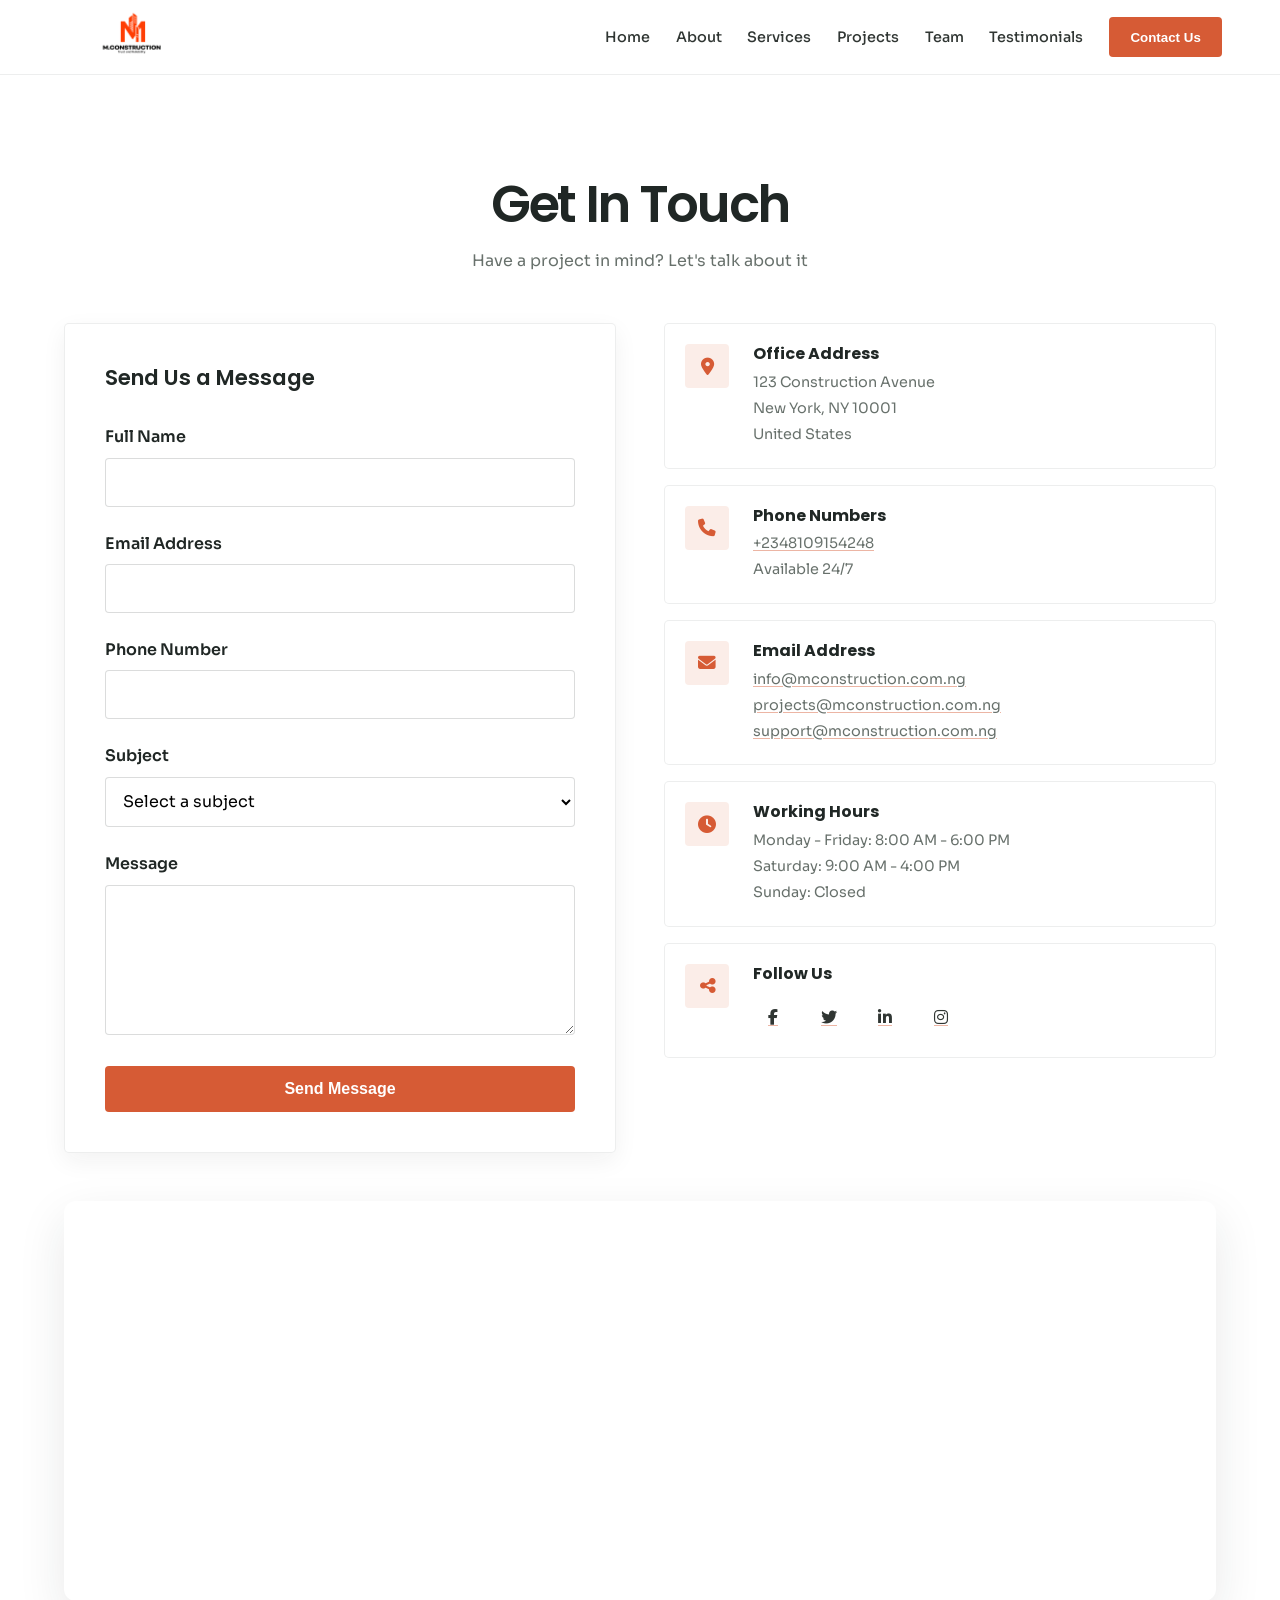
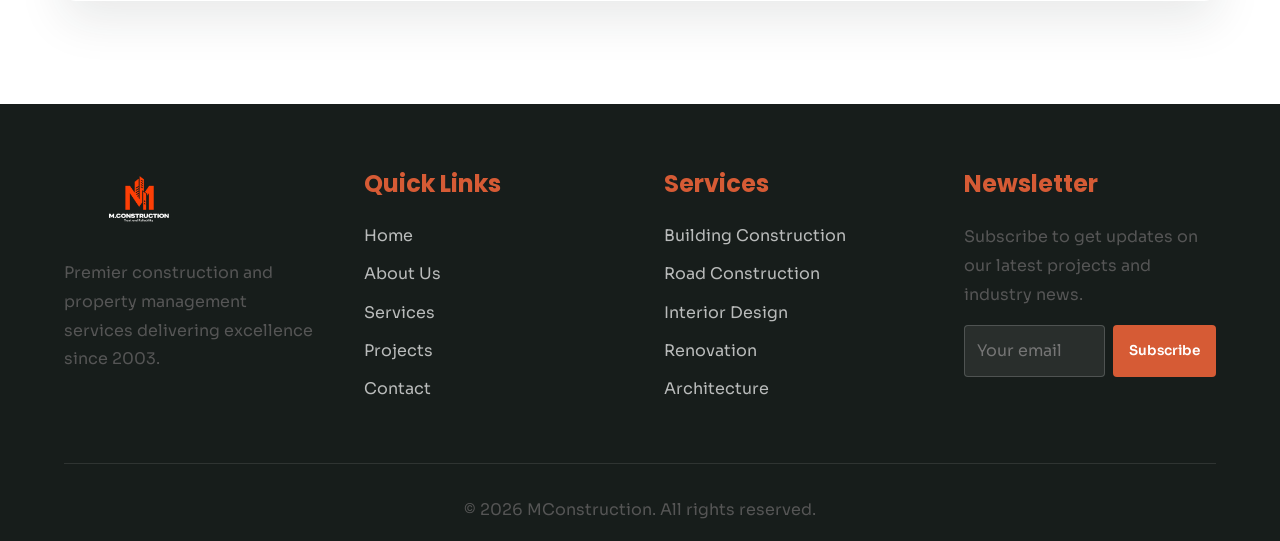
<file: contact.html>
﻿<!DOCTYPE html>
<html lang="en">
<head>
    <meta charset="UTF-8">
    <meta name="viewport" content="width=device-width, initial-scale=1.0">
    <meta name="description" content="Contact MConstruction to discuss your building, road construction, renovation, architecture or property management project and request a quote.">
    <meta name="theme-color" content="#D65B35">
    <title>Contact - MConstruction</title>
    <link rel="canonical" href="https://mconstruction.com.ng/contact.html">
    <link rel="preconnect" href="https://fonts.googleapis.com">
    <link rel="preconnect" href="https://fonts.gstatic.com" crossorigin>
    <link href="https://fonts.googleapis.com/css2?family=Poppins:wght@300;400;500;600;700;800&family=Sora:wght@400;500;600;700&display=swap" rel="stylesheet">
    <link rel="stylesheet" href="https://cdnjs.cloudflare.com/ajax/libs/font-awesome/6.4.0/css/all.min.css">
    <link rel="stylesheet" href="css/styles.css">

</head>
<body class="interior-page">
    <!-- Preloader -->
    <div class="preloader">
        <div class="preloader-content">
            <div class="loader"></div>
            <p style="color: var(--primary-color); font-weight: 600;">MConstruction</p>
        </div>
    </div>

    <!-- Navigation -->
    <nav class="navbar" aria-label="Main navigation">
        <div class="navbar-container">
            <a href="index.html" class="brand-logo" data-page="home" onclick="goToPage('home'); return false;" aria-label="Go to homepage">
                <img class="brand-logo__image" src="images/mconstruction-logo-black.png" alt="MConstruction Logo">
            </a>
            <ul class="nav-menu" id="navMenu">
                <li><a href="index.html" class="nav-link" data-page="home" onclick="goToPage('home'); return false;">Home</a></li>
                <li><a href="about.html" class="nav-link" data-page="about" onclick="goToPage('about'); return false;">About</a></li>
                <li><a href="services.html" class="nav-link" data-page="services" onclick="goToPage('services'); return false;">Services</a></li>
                <li><a href="projects.html" class="nav-link" data-page="projects" onclick="goToPage('projects'); return false;">Projects</a></li>
                <li><a href="team.html" class="nav-link" data-page="team" onclick="goToPage('team'); return false;">Team</a></li>
                <li><a href="index.html#testimonials" class="nav-link">Testimonials</a></li>
                <li><button class="nav-btn" onclick="goToPage('contact')">Contact Us</button></li>
            </ul>
            <button class="hamburger" id="hamburger" type="button" aria-label="Open navigation menu" aria-controls="navMenu" aria-expanded="false">
                <span></span>
                <span></span>
                <span></span>
            </button>
        </div>
    </nav>

    <!-- Contact Page -->

    <div id="contact" class="page active">
        <section class="section" style="margin-top: 60px;">
            <div class="container">
                <div class="section-title reveal">
                    <h2>Get In Touch</h2>
                    <p>Have a project in mind? Let's talk about it</p>
                </div>

                <div class="contact-grid reveal">
                    <div class="contact-form">
                        <h3 style="margin-bottom: 2rem; color: var(--dark-color);">Send Us a Message</h3>
                        <form id="contactForm" name="contact" method="POST" data-netlify="true" netlify-honeypot="bot-field">
                            <input type="hidden" name="form-name" value="contact">
                            <p hidden>
                                <label>Don't fill this out: <input name="bot-field"></label>
                            </p>
                            <div class="form-group">
                                <label for="name">Full Name</label>
                                <input type="text" id="name" name="name" required>
                            </div>
                            <div class="form-group">
                                <label for="email">Email Address</label>
                                <input type="email" id="email" name="email" required>
                            </div>
                            <div class="form-group">
                                <label for="phone">Phone Number</label>
                                <input type="tel" id="phone" name="phone" required>
                            </div>
                            <div class="form-group">
                                <label for="subject">Subject</label>
                                <select id="subject" name="subject" required>
                                    <option value="">Select a subject</option>
                                    <option value="quote">Request a Quote</option>
                                    <option value="consultation">Consultation</option>
                                    <option value="project">Project Inquiry</option>
                                    <option value="other">Other</option>
                                </select>
                            </div>
                            <div class="form-group">
                                <label for="message">Message</label>
                                <textarea id="message" name="message" required></textarea>
                            </div>
                            <button type="submit" class="btn btn-primary" style="width: 100%;">Send Message</button>
                        </form>
                    </div>

                    <div class="contact-info">
                        <div class="info-item">
                            <div class="info-icon">
                                <i class="fas fa-map-marker-alt"></i>
                            </div>
                            <div class="info-content">
                                <h4>Office Address</h4>
                                <p>123 Construction Avenue<br>New York, NY 10001<br>United States</p>
                            </div>
                        </div>

                        <div class="info-item">
                            <div class="info-icon">
                                <i class="fas fa-phone"></i>
                            </div>
                            <div class="info-content">
                                <h4>Phone Numbers</h4>
                                <p><a href="tel:+2348109154248">+2348109154248</a><br>Available 24/7</p>
                            </div>
                        </div>

                        <div class="info-item">
                            <div class="info-icon">
                                <i class="fas fa-envelope"></i>
                            </div>
                            <div class="info-content">
                                <h4>Email Address</h4>
                                <p><a href="mailto:info@mconstruction.com.ng">info@mconstruction.com.ng</a><br><a href="mailto:projects@mconstruction.com.ng">projects@mconstruction.com.ng</a><br><a href="mailto:support@mconstruction.com.ng">support@mconstruction.com.ng</a></p>
                            </div>
                        </div>

                        <div class="info-item">
                            <div class="info-icon">
                                <i class="fas fa-clock"></i>
                            </div>
                            <div class="info-content">
                                <h4>Working Hours</h4>
                                <p>Monday - Friday: 8:00 AM - 6:00 PM<br>Saturday: 9:00 AM - 4:00 PM<br>Sunday: Closed</p>
                            </div>
                        </div>

                        <div class="info-item">
                            <div class="info-icon">
                                <i class="fas fa-share-alt"></i>
                            </div>
                            <div class="info-content">
                                <h4>Follow Us</h4>
                                <div class="social-links" style="margin-top: 0.8rem;">
                                    <a href="#" title="Facebook"><i class="fab fa-facebook-f"></i></a>
                                    <a href="#" title="Twitter"><i class="fab fa-twitter"></i></a>
                                    <a href="#" title="LinkedIn"><i class="fab fa-linkedin-in"></i></a>
                                    <a href="#" title="Instagram"><i class="fab fa-instagram"></i></a>
                                </div>
                            </div>
                        </div>
                    </div>
                </div>

                <div style="border-radius: 12px; overflow: hidden; box-shadow: var(--shadow-md); height: 400px; margin-top: 3rem;" class="reveal">
                    <iframe src="https://www.google.com/maps/embed?pb=!1m18!1m12!1m3!1d3024.2219901290355!2d-74.00601592346883!3d40.71277347123166!2m3!1f0!2f0!3f0!3m2!1i1024!2i768!4f13.1!3m3!1m2!1s0x89c25a316bb945e1%3A0x9b6e2e6e6e6e6e6e!2sNew%20York%2C%20NY!5e0!3m2!1sen!2sus!4v1234567890" width="100%" height="100%" style="border:none;" allowfullscreen loading="lazy"></iframe>
                </div>
            </div>
        </section>
    </div>

    <!-- Footer -->

    <footer class="footer">
        <div class="container">
            <div class="footer-content">
                <div class="footer-section">
                    <a href="index.html" class="footer-logo" onclick="goToPage('home'); return false;" aria-label="Go to homepage">
                        <img class="footer-logo__image" src="images/mconstruction-logo-white.png" alt="MConstruction Logo">
                    </a>
                    <p>Premier construction and property management services delivering excellence since 2003.</p>
                </div>

                <div class="footer-section">
                    <h4>Quick Links</h4>
                    <ul>
                        <li><a href="index.html" onclick="goToPage('home'); return false;">Home</a></li>
                        <li><a href="about.html" onclick="goToPage('about'); return false;">About Us</a></li>
                        <li><a href="services.html" onclick="goToPage('services'); return false;">Services</a></li>
                        <li><a href="projects.html" onclick="goToPage('projects'); return false;">Projects</a></li>
                        <li><a href="contact.html" onclick="goToPage('contact'); return false;">Contact</a></li>
                    </ul>
                </div>

                <div class="footer-section">
                    <h4>Services</h4>
                    <ul>
                        <li><a href="services.html" onclick="goToPage('services'); return false;">Building Construction</a></li>
                        <li><a href="services.html" onclick="goToPage('services'); return false;">Road Construction</a></li>
                        <li><a href="services.html" onclick="goToPage('services'); return false;">Interior Design</a></li>
                        <li><a href="services.html" onclick="goToPage('services'); return false;">Renovation</a></li>
                        <li><a href="services.html" onclick="goToPage('services'); return false;">Architecture</a></li>
                    </ul>
                </div>

                <div class="footer-section">
                    <h4>Newsletter</h4>
                    <p>Subscribe to get updates on our latest projects and industry news.</p>
                    <form class="newsletter-form" name="newsletter" method="POST" data-netlify="true" netlify-honeypot="bot-field">
                        <input type="hidden" name="form-name" value="newsletter">
                        <p hidden>
                            <label>Don't fill this out: <input name="bot-field"></label>
                        </p>
                        <label class="visually-hidden" for="newsletter-email">Your email address</label>
                        <input id="newsletter-email" name="email" type="email" placeholder="Your email" autocomplete="email" required>
                        <button type="submit">Subscribe</button>
                    </form>
                </div>
            </div>

            <div class="footer-bottom">
                <p>&copy; <span data-current-year></span> MConstruction. All rights reserved.</p>
            </div>
        </div>
    </footer>

    <!-- Project Modal -->
    <div id="projectModal" class="modal">
        <div class="modal-content">
            <div class="modal-header">
                <h2 id="modalTitle">Project Title</h2>
                <button class="modal-close" onclick="closeProjectModal()">Ã—</button>
            </div>
            <div class="modal-body">
                <img id="modalImage" alt="" style="width: 100%; border-radius: 8px; margin-bottom: 1.5rem;">
                <p id="modalDescription">Project description goes here.</p>
                <div style="display: flex; gap: 1rem; margin-top: 2rem;">
                    <button class="btn btn-primary" onclick="closeProjectModal()">Close</button>
                    <button class="btn btn-secondary" style="background: transparent; color: var(--primary-color); border-color: var(--primary-color);" onclick="goToPage('contact', 'quote'); closeProjectModal();">Get Quote</button>
                </div>
            </div>
        </div>
    </div>

    <!-- Back to Top Button -->
    <div class="back-to-top" onclick="scrollToTop()">
        <i class="fas fa-chevron-up"></i>
    </div>

    <script src="js/script.js"></script>
</body>
</html>
</file>
<file: css/styles.css>
﻿* {
            margin: 0;
            padding: 0;
            box-sizing: border-box;
        }

        :root {
            --primary-color: #FF3C02;
            --dark-color: #1a1a2e;
            --light-color: #ffffff;
            --gray-light: #f5f5f5;
            --gray-dark: #333333;
            --accent-color: #00d4ff;
            --shadow-sm: 0 2px 8px rgba(0,0,0,0.1);
            --shadow-md: 0 10px 30px rgba(0,0,0,0.15);
            --shadow-lg: 0 20px 50px rgba(0,0,0,0.2);
            --transition: all 0.3s cubic-bezier(0.4, 0, 0.2, 1);
        }

        html {
            scroll-behavior: smooth;
        }

        body {
            font-family: 'Sora', sans-serif;
            color: var(--gray-dark);
            background-color: var(--light-color);
            overflow-x: hidden;
            line-height: 1.6;
        }

        /* Typography */
        h1, h2, h3, h4, h5, h6 {
            font-family: 'Poppins', sans-serif;
            font-weight: 700;
            line-height: 1.3;
        }

        h1 { font-size: clamp(2.5rem, 8vw, 4rem); }
        h2 { font-size: clamp(2rem, 6vw, 3rem); }
        h3 { font-size: clamp(1.5rem, 4vw, 2rem); }
        h4 { font-size: 1.5rem; }
        h5 { font-size: 1.25rem; }
        h6 { font-size: 1rem; }

        p {
            font-size: 1rem;
            line-height: 1.8;
            color: #555;
        }

        /* Loading Preloader */
        .preloader {
            position: fixed;
            top: 0;
            left: 0;
            width: 100%;
            height: 100%;
            background: var(--light-color);
            display: flex;
            align-items: center;
            justify-content: center;
            z-index: 9999;
            animation: fadeOut 0.5s ease-in-out 1.5s forwards;
        }

        .preloader-content {
            text-align: center;
        }

        .loader {
            width: 80px;
            height: 80px;
            border: 4px solid var(--gray-light);
            border-top-color: var(--primary-color);
            border-bottom-color: var(--primary-color);
            border-radius: 20%;
            animation: spin 1s linear infinite;
            margin: 0 auto 20px;
        }

        @keyframes spin {
            to { transform: rotate(360deg); }
        }

        @keyframes fadeOut {
            to {
                opacity: 0;
                visibility: hidden;
            }
        }

        /* Navbar */
        .navbar {
            position: fixed;
            top: 0;
            left: 0;
            width: 100%;
            background: rgba(255, 255, 255, 0.95);
            backdrop-filter: blur(10px);
            padding: 0;
            z-index: 1000;
            box-shadow: var(--shadow-sm);
            transition: var(--transition);
        }

        .navbar.scrolled {
            background: rgba(255, 255, 255, 0.98);
            /* padding: 0.2rem 0; */
            box-shadow: var(--shadow-md);
        }

        .navbar-container {
            max-width: 1400px;
            margin: 0 auto;
            padding: 0 2rem;
            display: flex;
            justify-content: space-between;
            align-items: center;
        }

        .brand-logo {
            width: 130px;
            min-height: 70px;
            display: flex;
            align-items: center;
            justify-content: center;
            flex-shrink: 0;
            cursor: pointer;
            text-decoration: none;
            transition: var(--transition);
        }

        .brand-logo:hover {
            transform: translateY(-2px);
        }

        .brand-logo__image {
            display: block;
            width: 100%;
            max-width: 118px;
            max-height: 58px;
            object-fit: contain;
        }

        .nav-menu {
            display: flex;
            list-style: none;
            gap: 3rem;
            align-items: center;
        }

        .nav-link {
            text-decoration: none;
            color: var(--gray-dark);
            font-weight: 500;
            position: relative;
            transition: var(--transition);
        }

        .nav-link::after {
            content: '';
            position: absolute;
            bottom: -5px;
            left: 0;
            width: 0;
            height: 2px;
            background: var(--primary-color);
            transition: width 0.3s ease;
        }

        .nav-link:hover,
        .nav-link.active {
            color: var(--primary-color);
        }

        .nav-link.active::after,
        .nav-link:hover::after {
            width: 100%;
        }

        .nav-btn {
            background: var(--primary-color);
            color: white;
            padding: 0.75rem 1.5rem;
            border-radius: 50px;
            text-decoration: none;
            font-weight: 600;
            transition: var(--transition);
            border: none;
            cursor: pointer;
        }

        .nav-btn:hover {
            transform: translateY(-2px);
            box-shadow: 0 10px 25px rgba(230, 57, 70, 0.3);
        }

        .hamburger {
            display: none;
            flex-direction: column;
            cursor: pointer;
            gap: 0.5rem;
        }

        .hamburger span {
            width: 25px;
            height: 3px;
            background: var(--gray-dark);
            border-radius: 2px;
            transition: var(--transition);
        }

        .hamburger.active span:nth-child(1) {
            transform: rotate(45deg) translate(8px, 8px);
        }

        .hamburger.active span:nth-child(2) {
            opacity: 0;
        }

        .hamburger.active span:nth-child(3) {
            transform: rotate(-45deg) translate(7px, -7px);
        }

        /* Main Sections */
        .page {
            display: none;
            animation: fadeIn 0.5s ease-in;
        }

        .page.active {
            display: block;
        }

        @keyframes fadeIn {
            from { opacity: 0; }
            to { opacity: 1; }
        }

        /* Hero Section */
        .hero {
            position: relative;
            height: 100vh;
            overflow: hidden;
            margin-top: 60px;
        }

        .carousel {
            position: relative;
            width: 100%;
            height: 100%;
        }

        .carousel-slide {
            position: absolute;
            width: 100%;
            height: 100%;
            opacity: 0;
            transition: opacity 0.8s ease-in-out;
        }

        .carousel-slide.active {
            opacity: 1;
        }

        .carousel-slide img {
            width: 100%;
            height: 100%;
            object-fit: cover;
        }

        .carousel-overlay {
            position: absolute;
            top: 0;
            left: 0;
            width: 100%;
            height: 100%;
            background: linear-gradient(135deg, rgba(26, 26, 46, 0.6) 0%, rgba(230, 57, 70, 0.3) 100%);
        }

        .carousel-content {
            position: absolute;
            top: 50%;
            left: 50%;
            transform: translate(-50%, -50%);
            text-align: center;
            color: white;
            width: 90%;
            max-width: 800px;
            z-index: 10;
            animation: slideUp 0.8s ease-out;
        }

        @keyframes slideUp {
            from {
                opacity: 0;
                transform: translate(-50%, -40%);
            }
            to {
                opacity: 1;
                transform: translate(-50%, -50%);
            }
        }

        .carousel-content h1 {
            color: white;
            margin-bottom: 1rem;
            font-size: clamp(2rem, 8vw, 4rem);
            line-height: 1.2;
        }

        .carousel-content p {
            color: rgba(255, 255, 255, 0.9);
            font-size: 1.2rem;
            margin-bottom: 2rem;
        }

        .carousel-buttons {
            display: flex;
            gap: 1.5rem;
            justify-content: center;
            flex-wrap: wrap;
        }

        .btn {
            padding: 0.75rem 2rem;
            border-radius: 50px;
            text-decoration: none;
            font-weight: 600;
            transition: var(--transition);
            border: 2px solid transparent;
            cursor: pointer;
            font-size: 1rem;
            display: inline-block;
        }

        .btn-primary {
            background: var(--primary-color);
            color: white;
        }

        .btn-primary:hover {
            transform: translateY(-3px);
            box-shadow: 0 15px 35px rgba(230, 57, 70, 0.4);
        }

        .btn-secondary {
            background: transparent;
            color: white;
            border-color: white;
        }

        .btn-secondary:hover {
            background: white;
            color: var(--primary-color);
        }

        .carousel-indicators {
            position: absolute;
            bottom: 30px;
            left: 50%;
            transform: translateX(-50%);
            display: flex;
            gap: 1rem;
            z-index: 10;
        }

        .indicator {
            width: 12px;
            height: 12px;
            border-radius: 50%;
            background: rgba(255, 255, 255, 0.5);
            cursor: pointer;
            transition: var(--transition);
        }

        .indicator.active {
            background: var(--primary-color);
            width: 30px;
            border-radius: 6px;
        }

        /* Container */
        .container {
            max-width: 1400px;
            margin: 0 auto;
            padding: 0 2rem;
        }

        .section {
            padding: 6rem 0;
        }

        .section-title {
            text-align: center;
            margin-bottom: 4rem;
        }

        .section-title h2 {
            margin-bottom: 1rem;
            color: var(--dark-color);
        }

        .section-title p {
            font-size: 1.1rem;
            color: #666;
            max-width: 600px;
            margin: 0 auto;
        }

        .section-title::before {
            content: '';
            display: block;
            width: 60px;
            height: 4px;
            background: var(--primary-color);
            margin: 0 auto 1.5rem;
            border-radius: 2px;
        }

        /* Reveal Animation */
        .reveal {
            opacity: 0;
            transform: translateY(30px);
            transition: var(--transition);
        }

        .reveal.show {
            opacity: 1;
            transform: translateY(0);
        }

        /* Grid Layouts */
        .grid-2 {
            display: grid;
            grid-template-columns: repeat(auto-fit, minmax(300px, 1fr));
            gap: 2rem;
        }

        .grid-3 {
            display: grid;
            grid-template-columns: repeat(auto-fit, minmax(280px, 1fr));
            gap: 2.5rem;
        }

        .grid-4 {
            display: grid;
            grid-template-columns: repeat(auto-fit, minmax(250px, 1fr));
            gap: 2rem;
        }

        /* Cards */
        .card {
            background: var(--light-color);
            border-radius: 12px;
            overflow: hidden;
            box-shadow: var(--shadow-sm);
            transition: var(--transition);
        }

        .card:hover {
            transform: translateY(-5px);
            box-shadow: var(--shadow-lg);
        }

        .card-img {
            width: 100%;
            height: 250px;
            object-fit: cover;
            transition: var(--transition);
        }

        .card:hover .card-img {
            transform: scale(1.05);
        }

        .card-content {
            padding: 2rem;
        }

        .card-title {
            margin-bottom: 0.5rem;
            color: var(--dark-color);
        }

        .card-text {
            color: #666;
            margin-bottom: 1.5rem;
        }

        /* Service Cards */
        .service-card {
            text-align: center;
            padding: 2.5rem 2rem;
            border-radius: 12px;
            background: var(--gray-light);
            transition: var(--transition);
        }

        .service-card:hover {
            background: var(--light-color);
            box-shadow: var(--shadow-lg);
            transform: translateY(-8px);
        }

        .service-icon {
            font-size: 3rem;
            color: var(--primary-color);
            margin-bottom: 1.5rem;
            transition: var(--transition);
        }

        .service-card:hover .service-icon {
            transform: scale(1.1) rotate(5deg);
        }

        .service-card h3 {
            margin-bottom: 1rem;
            color: var(--dark-color);
        }

        .service-card p {
            margin-bottom: 1.5rem;
        }

        /* About Section */
        .about-content {
            display: grid;
            grid-template-columns: 1fr 1fr;
            gap: 4rem;
            align-items: center;
        }

        .about-img {
            position: relative;
            overflow: hidden;
            border-radius: 12px;
        }

        .about-img img {
            width: 100%;
            height: auto;
            display: block;
            border-radius: 12px;
        }

        .about-img::before {
            content: '';
            position: absolute;
            top: -50%;
            right: -50%;
            width: 300px;
            height: 300px;
            background: var(--primary-color);
            border-radius: 50%;
            opacity: 0.1;
            z-index: 0;
        }

        .about-text h3 {
            color: var(--primary-color);
            margin-bottom: 1rem;
        }

        .about-text h2 {
            margin-bottom: 1.5rem;
            color: var(--dark-color);
        }

        .about-text p {
            margin-bottom: 1.5rem;
        }

        .feature-list {
            display: flex;
            flex-direction: column;
            gap: 1rem;
            margin-top: 2rem;
        }

        .feature-item {
            display: flex;
            align-items: center;
            gap: 1rem;
        }

        .feature-item i {
            color: var(--primary-color);
            font-size: 1.5rem;
            flex-shrink: 0;
        }

        /* Stats Section */
        .stats {
            background: linear-gradient(135deg, var(--dark-color) 0%, #2d2d44 100%);
            color: white;
            padding: 4rem 0;
            text-align: center;
        }

        .stats-grid {
            display: grid;
            grid-template-columns: repeat(auto-fit, minmax(200px, 1fr));
            gap: 3rem;
            text-align: center;
        }

        .stat-item h3 {
            font-size: 3rem;
            margin-bottom: 0.5rem;
            color: var(--primary-color);
        }

        .stat-item p {
            color: rgba(255, 255, 255, 0.8);
        }

        .counter {
            font-size: 3rem;
            font-weight: 700;
            color: var(--primary-color);
        }

        /* Testimonials */
        .testimonial-card {
            background: var(--light-color);
            padding: 2rem;
            border-radius: 12px;
            box-shadow: var(--shadow-md);
            margin: 1rem;
        }

        .testimonial-card p {
            margin-bottom: 1.5rem;
            font-style: italic;
            color: #555;
        }

        .testimonial-author {
            display: flex;
            align-items: center;
            gap: 1rem;
        }

        .testimonial-avatar {
            width: 50px;
            height: 50px;
            border-radius: 50%;
            object-fit: cover;
        }

        .testimonial-info h4 {
            margin: 0;
            color: var(--dark-color);
        }

        .testimonial-info p {
            margin: 0;
            font-size: 0.9rem;
            color: var(--primary-color);
        }

        .stars {
            color: #ffc107;
            margin-bottom: 1rem;
        }

        /* Team */
        .team-card {
            text-align: center;
            transition: var(--transition);
        }

        .team-img {
            position: relative;
            overflow: hidden;
            border-radius: 12px;
            margin-bottom: 1.5rem;
            height: 300px;
        }

        .team-img img {
            width: 100%;
            height: 100%;
            object-fit: cover;
        }

        .team-img::after {
            content: '';
            position: absolute;
            top: 0;
            left: 0;
            width: 100%;
            height: 100%;
            background: linear-gradient(135deg, rgba(230, 57, 70, 0.8) 0%, transparent 100%);
            opacity: 0;
            transition: var(--transition);
        }

        .team-card:hover .team-img::after {
            opacity: 1;
        }

        .team-social {
            position: absolute;
            bottom: -50px;
            left: 50%;
            transform: translateX(-50%);
            display: flex;
            gap: 1rem;
            transition: var(--transition);
        }

        .team-card:hover .team-social {
            bottom: 20px;
        }

        .team-social a {
            width: 40px;
            height: 40px;
            background: white;
            border-radius: 50%;
            display: flex;
            align-items: center;
            justify-content: center;
            color: var(--primary-color);
            text-decoration: none;
            transition: var(--transition);
        }

        .team-social a:hover {
            background: var(--primary-color);
            color: white;
        }

        .team-card h4 {
            margin-bottom: 0.5rem;
            color: var(--dark-color);
        }

        .team-card p {
            color: var(--primary-color);
            font-weight: 600;
        }

        /* Projects Section */
        .filter-buttons {
            display: flex;
            justify-content: center;
            gap: 1rem;
            margin-bottom: 3rem;
            flex-wrap: wrap;
        }

        .filter-btn {
            background: var(--gray-light);
            color: var(--gray-dark);
            border: 2px solid transparent;
            padding: 0.6rem 1.5rem;
            border-radius: 50px;
            cursor: pointer;
            font-weight: 600;
            transition: var(--transition);
        }

        .filter-btn:hover,
        .filter-btn.active {
            background: var(--primary-color);
            color: white;
        }

        .project-item {
            position: relative;
            overflow: hidden;
            border-radius: 12px;
            height: 300px;
        }

        .project-item img {
            width: 100%;
            height: 100%;
            object-fit: cover;
            transition: var(--transition);
        }

        .project-overlay {
            position: absolute;
            top: 0;
            left: 0;
            width: 100%;
            height: 100%;
            background: rgba(26, 26, 46, 0.8);
            opacity: 0;
            transition: var(--transition);
            display: flex;
            align-items: center;
            justify-content: center;
            flex-direction: column;
            gap: 1rem;
        }

        .project-item:hover {
            transform: scale(1.05);
        }

        .project-item:hover .project-overlay {
            opacity: 1;
        }

        .project-overlay h3 {
            color: white;
            text-align: center;
        }

        .project-overlay p {
            color: rgba(255, 255, 255, 0.8);
            text-align: center;
        }

        .project-btn {
            background: var(--primary-color);
            color: white;
            padding: 0.6rem 1.5rem;
            border-radius: 50px;
            text-decoration: none;
            font-size: 0.9rem;
            transition: var(--transition);
        }

        .project-btn:hover {
            transform: scale(1.1);
        }

        /* Modal */
        .modal {
            display: none;
            position: fixed;
            top: 0;
            left: 0;
            width: 100%;
            height: 100%;
            background: rgba(0, 0, 0, 0.8);
            z-index: 5000;
            align-items: center;
            justify-content: center;
            animation: fadeIn 0.3s ease;
        }

        .modal.active {
            display: flex;
        }

        .modal-content {
            background: white;
            border-radius: 12px;
            max-width: 800px;
            width: 90%;
            max-height: 90vh;
            overflow-y: auto;
            animation: slideUp 0.3s ease;
        }

        .modal-header {
            padding: 2rem;
            border-bottom: 1px solid var(--gray-light);
            display: flex;
            justify-content: space-between;
            align-items: center;
        }

        .modal-header h2 {
            margin: 0;
        }

        .modal-close {
            background: none;
            border: none;
            font-size: 2rem;
            cursor: pointer;
            color: var(--gray-dark);
            transition: var(--transition);
        }

        .modal-close:hover {
            color: var(--primary-color);
        }

        .modal-body {
            padding: 2rem;
        }

        /* Form */
        .form-group {
            margin-bottom: 1.5rem;
        }

        .form-group label {
            display: block;
            margin-bottom: 0.5rem;
            font-weight: 600;
            color: var(--dark-color);
        }

        .form-group input,
        .form-group textarea,
        .form-group select {
            width: 100%;
            padding: 0.8rem;
            border: 2px solid var(--gray-light);
            border-radius: 8px;
            font-family: 'Sora', sans-serif;
            font-size: 1rem;
            transition: var(--transition);
        }

        .form-group input:focus,
        .form-group textarea:focus,
        .form-group select:focus {
            outline: none;
            border-color: var(--primary-color);
            box-shadow: 0 0 0 3px rgba(230, 57, 70, 0.1);
        }

        .form-group textarea {
            resize: vertical;
            min-height: 150px;
        }

        /* CTA Banner */
        .cta-banner {
            background: linear-gradient(135deg, var(--primary-color) 0%, #c5283d 100%);
            color: white;
            padding: 4rem 2rem;
            text-align: center;
            border-radius: 12px;
            margin: 4rem 0;
        }

        .cta-banner h2 {
            color: white;
            margin-bottom: 1rem;
        }

        .cta-banner p {
            color: rgba(255, 255, 255, 0.9);
            margin-bottom: 2rem;
            font-size: 1.1rem;
        }

        /* Footer */
        .footer {
            background: var(--dark-color);
            color: white;
            padding: 4rem 0 1rem;
            margin-top: 4rem;
        }

        .footer-content {
            display: grid;
            grid-template-columns: repeat(auto-fit, minmax(250px, 1fr));
            gap: 3rem;
            margin-bottom: 3rem;
        }

        .footer-section h4 {
            color: var(--primary-color);
            margin-bottom: 1.5rem;
        }

        .footer-logo {
            display: inline-flex;
            align-items: center;
            justify-content: flex-start;
            width: 150px;
            margin-bottom: 1.2rem;
            text-decoration: none;
        }

        .footer-logo__image {
            display: block;
            width: 100%;
            max-height: 72px;
            object-fit: contain;
        }

        .footer-section ul {
            list-style: none;
        }

        .footer-section li {
            margin-bottom: 0.8rem;
        }

        .footer-section a {
            color: rgba(255, 255, 255, 0.7);
            text-decoration: none;
            transition: var(--transition);
        }

        .fab:hover {
            color: var(--light-color);
        }

        .footer-section a:hover {
            color: var(--primary-color);
        }

        .social-links {
            display: flex;
            gap: 1rem;
            margin-top: 1rem;
        }

        .social-links a {
            width: 40px;
            height: 40px;
            background: rgba(255, 255, 255, 0.1);
            border-radius: 50%;
            display: flex;
            align-items: center;
            justify-content: center;
            color: white;
            transition: var(--transition);
        }

        .social-links a:hover {
            background: var(--primary-color);
            /* background: blue; */
        }

        .footer-bottom {
            border-top: 1px solid rgba(255, 255, 255, 0.1);
            padding-top: 2rem;
            text-align: center;
            color: rgba(255, 255, 255, 0.6);
        }

        /* FAQ Accordion */
        .faq-item {
            border: 2px solid var(--gray-light);
            border-radius: 12px;
            margin-bottom: 1.5rem;
            overflow: hidden;
            transition: var(--transition);
        }

        .faq-item:hover {
            border-color: var(--primary-color);
        }

        .faq-question {
            padding: 1.5rem;
            background: var(--gray-light);
            cursor: pointer;
            display: flex;
            justify-content: space-between;
            align-items: center;
            font-weight: 600;
            color: var(--dark-color);
            transition: var(--transition);
        }

        .faq-item.active .faq-question {
            background: var(--primary-color);
            color: white;
        }

        .faq-icon {
            font-size: 1.2rem;
            transition: var(--transition);
        }

        .faq-item.active .faq-icon {
            transform: rotate(180deg);
        }

        .faq-answer {
            padding: 0 1.5rem;
            max-height: 0;
            overflow: hidden;
            transition: var(--transition);
        }

        .faq-item.active .faq-answer {
            padding: 1.5rem;
            max-height: 500px;
        }

        .faq-answer p {
            color: #666;
        }

        /* Blog Section */
        .blog-card {
            border-radius: 12px;
            overflow: hidden;
            box-shadow: var(--shadow-sm);
            transition: var(--transition);
        }

        .blog-card:hover {
            transform: translateY(-5px);
            box-shadow: var(--shadow-lg);
        }

        .blog-img {
            width: 100%;
            height: 200px;
            object-fit: cover;
            transition: var(--transition);
        }

        .blog-card:hover .blog-img {
            transform: scale(1.05);
        }

        .blog-content {
            padding: 1.5rem;
        }

        .blog-meta {
            display: flex;
            gap: 1rem;
            font-size: 0.9rem;
            color: #999;
            margin-bottom: 1rem;
        }

        .blog-content h3 {
            margin-bottom: 0.8rem;
            color: var(--dark-color);
        }

        .blog-content p {
            color: #666;
            margin-bottom: 1.5rem;
        }

        .read-more {
            color: var(--primary-color);
            text-decoration: none;
            font-weight: 600;
            display: inline-flex;
            align-items: center;
            gap: 0.5rem;
            transition: var(--transition);
        }

        .read-more:hover {
            gap: 1rem;
        }

        /* Contact Section */
        .contact-grid {
            display: grid;
            grid-template-columns: 1fr 1fr;
            gap: 3rem;
            margin-bottom: 3rem;
        }

        .contact-form {
            background: var(--gray-light);
            padding: 2.5rem;
            border-radius: 12px;
        }

        .contact-info {
            display: flex;
            flex-direction: column;
            gap: 2rem;
        }

        .info-item {
            display: flex;
            align-items: flex-start;
            gap: 1.5rem;
        }

        .info-icon {
            width: 50px;
            height: 50px;
            background: var(--primary-color);
            border-radius: 50%;
            display: flex;
            align-items: center;
            justify-content: center;
            color: white;
            font-size: 1.5rem;
            flex-shrink: 0;
        }

        .info-content h4 {
            margin-bottom: 0.3rem;
            color: var(--dark-color);
        }

        .info-content p {
            margin: 0;
            color: #666;
        }

        /* Back to Top */
        .back-to-top {
            position: fixed;
            bottom: 30px;
            right: 30px;
            width: 50px;
            height: 50px;
            background: var(--primary-color);
            color: white;
            border-radius: 50%;
            display: flex;
            align-items: center;
            justify-content: center;
            cursor: pointer;
            opacity: 0;
            visibility: hidden;
            transition: var(--transition);
            z-index: 100;
            font-size: 1.5rem;
        }

        .back-to-top.show {
            opacity: 1;
            visibility: visible;
        }

        .back-to-top:hover {
            transform: translateY(-5px);
            box-shadow: 0 15px 35px rgba(230, 57, 70, 0.4);
        }

        /* Responsive */
        @media (max-width: 1024px) {
            .hamburger {
                display: flex;
            }

            .nav-menu {
                display: none;
                position: fixed;
                top: 70px;
                left: 0;
                width: 100%;
                height: calc(100vh - 70px);
                height: calc(100dvh - 70px);
                background: white;
                flex-direction: column;
                gap: 0;
                max-height: none;
                overflow-x: hidden;
                overflow-y: auto;
                overscroll-behavior: contain;
                box-shadow: var(--shadow-md);
            }

            .nav-menu.active {
                display: flex;
            }

            .nav-menu li {
                padding: 1rem 2rem;
                border-bottom: 1px solid var(--gray-light);
            }

            .nav-btn {
                margin: 1rem 2rem;
                width: calc(100% - 4rem);
            }

            .contact-grid {
                grid-template-columns: 1fr;
            }

            .about-content {
                grid-template-columns: 1fr;
                gap: 2rem;
            }
        }

        @media (max-width: 768px) {
            .section {
                padding: 3rem 0;
            }

            .carousel-content {
                width: 95%;
            }

            .carousel-buttons {
                flex-direction: column;
                align-items: center;
            }

            .btn {
                width: 100%;
                max-width: 300px;
            }

            .grid-2, .grid-3, .grid-4 {
                grid-template-columns: 1fr;
                gap: 1.5rem;
            }

            .stats-grid {
                gap: 1.5rem;
            }

            .stat-item h3 {
                font-size: 2rem;
            }

            .testimonial-card {
                margin: 0.5rem;
            }

            .team-img {
                height: 250px;
            }

            .filter-buttons {
                gap: 0.5rem;
            }

            .filter-btn {
                padding: 0.5rem 1rem;
                font-size: 0.9rem;
            }

            .contact-form {
                padding: 2.5rem 1rem;
            }

            .back-to-top {
                width: 45px;
                height: 45px;
                bottom: 100px;
                right: 20px;
                font-size: 1.2rem;
            }
        }

        @media (max-width: 480px) {
            .navbar-container {
                padding: 0 1rem;
            }

            .brand-logo {
                width: 110px;
                min-height: 64px;
            }

            .brand-logo__image {
                max-width: 100px;
                max-height: 52px;
            }

            h1 { font-size: 1.8rem; }
            h2 { font-size: 1.5rem; }
            h3 { font-size: 1.2rem; }

            .container {
                padding: 0 1rem;
            }

            .section {
                padding: 2rem 0;
            }

            .carousel-indicators {
                bottom: 15px;
            }

            .indicator {
                width: 8px;
                height: 8px;
            }

            .indicator.active {
                width: 20px;
            }

            .carousel-content p {
                font-size: 1rem;
            }

            .section-title {
                margin-bottom: 2rem;
            }

            .footer-content {
                gap: 1.5rem;
            }

            .cta-banner {
                padding: 2rem 1rem;
            }
        }

        /* Utilities */
        .text-center { text-align: center; }
        .mt-1 { margin-top: 1rem; }
        .mt-2 { margin-top: 2rem; }
        .mt-3 { margin-top: 3rem; }
        .mb-1 { margin-bottom: 1rem; }
        .mb-2 { margin-bottom: 2rem; }
        .mb-3 { margin-bottom: 3rem; }

        /* Homepage refresh */
        .home-page {
            --primary-color: #d65b35;
            --dark-color: #202725;
            --gray-light: #f5f4f0;
            --gray-dark: #303633;
            --shadow-sm: 0 8px 24px rgba(32, 39, 37, 0.06);
            --shadow-md: 0 18px 48px rgba(32, 39, 37, 0.1);
            --shadow-lg: 0 28px 64px rgba(32, 39, 37, 0.16);
            background: #fff;
        }

        .home-page .navbar {
            min-height: 74px;
            background: rgba(255, 255, 255, 0.97);
            box-shadow: 0 1px 0 rgba(32, 39, 37, 0.08);
        }

        .home-page .navbar-container {
            min-height: 74px;
            max-width: 1440px;
            padding: 0 4.5vw;
        }

        .home-page .brand-logo {
            width: 150px;
            min-height: 74px;
        }

        .home-page .brand-logo__image {
            max-width: 138px;
            max-height: 62px;
        }

        .home-page .nav-menu {
            gap: clamp(1rem, 2vw, 2rem);
        }

        .home-page .nav-link {
            font-size: 0.9rem;
        }

        .home-page .nav-btn {
            border-radius: 4px;
            padding: 0.8rem 1.35rem;
        }

        .home-page .hamburger {
            padding: 0.55rem;
            border: 0;
            background: transparent;
        }

        .home-page .hero {
            height: min(840px, calc(100svh - 74px));
            min-height: 570px;
            margin-top: 74px;
            background: var(--dark-color);
        }

        .home-page .carousel-slide img {
            animation: heroImageDrift 18s ease-in-out infinite alternate;
        }

        .home-page .carousel-overlay {
            background: linear-gradient(90deg, rgba(17, 24, 22, 0.86) 0%, rgba(17, 24, 22, 0.59) 44%, rgba(17, 24, 22, 0.1) 100%);
        }

        .home-page .carousel-content {
            top: 48%;
            left: 50%;
            width: min(88%, 1260px);
            max-width: 1260px;
            text-align: left;
            transform: translate(-50%, -50%);
            animation: none;
        }

        .home-page .hero-eyebrow,
        .home-page .section-eyebrow {
            display: flex;
            align-items: center;
            gap: 0.7rem;
            margin: 0 0 1.2rem;
            color: var(--primary-color);
            font-size: 0.75rem;
            font-weight: 700;
            letter-spacing: 0.16em;
            line-height: 1.4;
            text-transform: uppercase;
        }

        .home-page .hero-eyebrow {
            color: rgba(255, 255, 255, 0.9);
        }

        .home-page .hero-eyebrow span {
            width: 28px;
            height: 2px;
            background: #ef815b;
        }

        .home-page .carousel-content h1 {
            max-width: 1100px;
            margin-bottom: 1.1rem;
            font-size: clamp(3.2rem, 7.3vw, 6.4rem);
            font-weight: 600;
            letter-spacing: -0.055em;
            line-height: 1.02;
        }

        .home-page .carousel-content > p:not(.hero-eyebrow) {
            max-width: 570px;
            margin-bottom: 2rem;
            color: rgba(255, 255, 255, 0.84);
            font-size: clamp(1rem, 1.55vw, 1.2rem);
            line-height: 1.75;
        }

        .home-page .carousel-buttons {
            justify-content: flex-start;
            gap: 0.9rem;
        }

        .home-page .btn {
            min-height: 52px;
            padding: 0.9rem 1.5rem;
            border-radius: 4px;
            font-size: 0.9rem;
        }

        .home-page .btn-primary {
            background: var(--primary-color);
            border-color: var(--primary-color);
        }

        .home-page .btn-primary:hover {
            background: #bd4927;
            border-color: #bd4927;
            box-shadow: 0 14px 28px rgba(214, 91, 53, 0.28);
        }

        .home-page .btn-secondary:hover {
            color: var(--dark-color);
        }

        .home-page .carousel-indicators {
            right: 6vw;
            bottom: 42px;
            left: auto;
            transform: none;
            gap: 0.65rem;
        }

        .home-page .indicator {
            width: 28px;
            height: 3px;
            padding: 0;
            border: 0;
            border-radius: 0;
            background: rgba(255, 255, 255, 0.5);
        }

        .home-page .indicator.active {
            width: 52px;
            border-radius: 0;
            background: #ef815b;
        }

        .home-page .container {
            max-width: 1320px;
            padding-right: clamp(1.25rem, 5vw, 5rem);
            padding-left: clamp(1.25rem, 5vw, 5rem);
        }

        .home-page .section {
            padding: clamp(4.5rem, 8vw, 7.5rem) 0;
        }

        .home-page .section-title {
            margin-bottom: 3rem;
        }

        .home-page .section-title::before {
            display: none;
        }

        .home-page .section-title h2,
        .home-page .about-text h2 {
            margin-bottom: 0.8rem;
            font-size: clamp(2rem, 4vw, 3.25rem);
            font-weight: 600;
            letter-spacing: -0.045em;
            line-height: 1.12;
        }

        .home-page .section-title p:not(.section-eyebrow) {
            max-width: 630px;
            color: #68716c;
            font-size: 1rem;
        }

        .home-page .section-title .section-eyebrow {
            justify-content: center;
            margin-bottom: 0.9rem;
        }

        .home-page .about-content {
            gap: clamp(2.5rem, 7vw, 7rem);
        }

        .home-page .about-img {
            min-height: 400px;
            border-radius: 5px;
            background: var(--gray-light);
        }

        .home-page .about-img::before {
            display: none;
        }

        .home-page .about-img img {
            position: relative;
            z-index: 1;
            width: 100%;
            height: 100%;
            min-height: 400px;
            object-fit: cover;
            border-radius: 5px;
        }

        .home-page .about-text .section-eyebrow {
            margin-bottom: 0.9rem;
        }

        .home-page .about-text p:not(.section-eyebrow) {
            color: #68716c;
            font-size: 0.96rem;
        }

        .home-page .feature-list {
            gap: 0.85rem;
            margin: 1.75rem 0 0;
            list-style: none;
        }

        .home-page .feature-item {
            gap: 0.75rem;
            color: var(--dark-color);
            font-size: 0.92rem;
        }

        .home-page .feature-item i {
            color: var(--primary-color);
            font-size: 1rem;
        }

        .home-page .home-services,
        .home-page .home-testimonials,
        .home-page .home-faq {
            background: var(--gray-light);
        }

        .home-page .grid-3 {
            gap: 1.1rem;
        }

        .home-page .service-card {
            min-height: 260px;
            padding: 2rem;
            border: 1px solid rgba(32, 39, 37, 0.08);
            border-radius: 5px;
            background: #fff;
            text-align: left;
        }

        .home-page .service-card:hover {
            border-color: rgba(214, 91, 53, 0.3);
            transform: translateY(-5px);
        }

        .home-page .service-icon {
            display: grid;
            width: 50px;
            height: 50px;
            margin-bottom: 1.5rem;
            place-items: center;
            border-radius: 4px;
            background: #fbede8;
            color: var(--primary-color);
            font-size: 1.2rem;
        }

        .home-page .service-card h3 {
            margin-bottom: 0.65rem;
            font-size: 1.12rem;
            font-weight: 600;
        }

        .home-page .service-card p {
            margin: 0;
            color: #68716c;
            font-size: 0.9rem;
            line-height: 1.7;
        }

        .home-page .home-projects .grid-3 {
            gap: 1.1rem;
        }

        .home-page .project-item {
            height: 360px;
            border-radius: 5px;
            background: var(--dark-color);
        }

        .home-page .project-item img {
            transition: transform 0.55s ease, opacity 0.35s ease;
        }

        .home-page .project-overlay {
            align-items: flex-start;
            justify-content: flex-end;
            gap: 0.55rem;
            padding: 1.5rem;
            background: linear-gradient(0deg, rgba(20, 27, 24, 0.9), rgba(20, 27, 24, 0.02) 85%);
            opacity: 1;
            text-align: left;
        }

        .home-page .project-overlay h3,
        .home-page .project-overlay p {
            margin: 0;
            text-align: left;
        }

        .home-page .project-overlay h3 {
            font-size: 1.35rem;
        }

        .home-page .project-overlay p {
            color: rgba(255, 255, 255, 0.78);
            font-size: 0.9rem;
        }

        .home-page .project-btn {
            margin-top: 0.5rem;
            padding: 0;
            border: 0;
            background: transparent;
            color: #ffb396;
            font-family: inherit;
            font-weight: 600;
            text-align: left;
            cursor: pointer;
        }

        .home-page .project-item:hover {
            transform: none;
        }

        .home-page .project-item:hover img {
            transform: scale(1.05);
            opacity: 0.85;
        }

        .home-page .text-center.mt-3 {
            margin-top: 2rem;
        }

        .home-page .stats {
            padding: clamp(3.5rem, 7vw, 6rem) 0;
            background: var(--dark-color);
        }

        .home-page .stats-grid {
            grid-template-columns: repeat(4, minmax(0, 1fr));
            gap: 1rem;
        }

        .home-page .stat-item {
            padding: 0.75rem;
            border-right: 1px solid rgba(255, 255, 255, 0.14);
        }

        .home-page .stat-item:last-child {
            border-right: 0;
        }

        .home-page .stat-item h3,
        .home-page .counter {
            color: #ef815b;
        }

        .home-page .stat-item h3 {
            margin-bottom: 0.2rem;
            font-size: clamp(2rem, 4vw, 3.2rem);
            letter-spacing: -0.04em;
        }

        .home-page .stat-item p {
            font-size: 0.85rem;
        }

        .home-page .testimonial-card {
            height: 100%;
            margin: 0;
            padding: 2rem;
            border: 1px solid rgba(32, 39, 37, 0.07);
            border-radius: 5px;
            box-shadow: none;
        }

        .home-page .testimonial-card > p {
            color: #535c57;
            font-size: 0.93rem;
            line-height: 1.8;
        }

        .home-page .testimonial-avatar {
            width: 48px;
            height: 48px;
        }

        .home-page .testimonial-info h4 {
            font-size: 0.95rem;
        }

        .home-page .testimonial-info p {
            color: #737c77;
            font-size: 0.8rem;
        }

        .home-page .faq-list {
            max-width: 850px;
            margin: 0 auto;
        }

        .home-page .faq-item {
            margin-bottom: 0.75rem;
            border: 1px solid rgba(32, 39, 37, 0.1);
            border-radius: 5px;
            background: #fff;
        }

        .home-page .faq-question {
            width: 100%;
            padding: 1.25rem 1.4rem;
            border: 0;
            background: #fff;
            color: var(--dark-color);
            font: inherit;
            text-align: left;
        }

        .home-page .faq-item.active .faq-question {
            background: #fff;
            color: var(--dark-color);
        }

        .home-page .faq-item.active .faq-icon {
            color: var(--primary-color);
        }

        .home-page .faq-answer p {
            color: #68716c;
            font-size: 0.92rem;
        }

        .home-page .home-cta {
            padding-top: 4rem;
            padding-bottom: 4rem;
        }

        .home-page .cta-banner {
            display: flex;
            align-items: center;
            justify-content: space-between;
            gap: 2rem;
            margin: 0;
            padding: clamp(2rem, 5vw, 4rem);
            border-radius: 5px;
            background: var(--dark-color);
            text-align: left;
        }

        .home-page .cta-banner .section-eyebrow {
            color: #f3a185;
        }

        .home-page .cta-banner h2 {
            margin-bottom: 0.7rem;
            color: #fff;
            font-size: clamp(1.8rem, 3.5vw, 2.8rem);
            letter-spacing: -0.04em;
        }

        .home-page .cta-banner p:not(.section-eyebrow) {
            margin: 0;
            color: rgba(255, 255, 255, 0.72);
            font-size: 0.95rem;
        }

        .home-page .cta-banner .btn {
            flex-shrink: 0;
            background: var(--primary-color);
            color: #fff;
        }

        .home-page .footer {
            margin-top: 0;
            background: #171d1b;
        }

        .home-page .newsletter-form {
            display: flex;
            gap: 0.5rem;
            margin-top: 1rem;
        }

        .home-page .newsletter-form input {
            width: 100%;
            min-width: 0;
            padding: 0.75rem;
            border: 1px solid rgba(255, 255, 255, 0.18);
            border-radius: 4px;
            background: rgba(255, 255, 255, 0.08);
            color: #fff;
            font: inherit;
        }

        .home-page .newsletter-form button {
            flex-shrink: 0;
            padding: 0.75rem 1rem;
            border: 0;
            border-radius: 4px;
            background: var(--primary-color);
            color: #fff;
            font: inherit;
            font-size: 0.85rem;
            font-weight: 600;
            cursor: pointer;
        }

        .home-page .modal-image {
            display: block;
            width: 100%;
            margin-bottom: 1.5rem;
            border-radius: 4px;
        }

        .home-page .modal-actions {
            display: flex;
            flex-wrap: wrap;
            gap: 0.75rem;
            margin-top: 2rem;
        }

        .home-page .modal-cancel {
            border-color: var(--primary-color);
            color: var(--primary-color);
        }

        .home-page .back-to-top {
            padding: 0;
            border: 0;
            background: var(--primary-color);
        }

        .home-page :focus-visible {
            outline: 3px solid #efa183;
            outline-offset: 3px;
        }

        .home-page .visually-hidden {
            position: absolute;
            width: 1px;
            height: 1px;
            padding: 0;
            overflow: hidden;
            clip: rect(0, 0, 0, 0);
            white-space: nowrap;
            border: 0;
        }

        @keyframes heroImageDrift {
            from { transform: scale(1); }
            to { transform: scale(1.07); }
        }

        @media (max-width: 1024px) {
            .home-page .nav-menu {
                top: 74px;
                height: calc(100vh - 74px);
                height: calc(100dvh - 74px);
                gap: 0;
                background: #fff;
            }

            .home-page .nav-menu.active {
                max-height: none;
            }

            .home-page .nav-menu li {
                width: 100%;
            }

            .home-page .nav-menu .nav-btn {
                width: 100%;
                margin: 0;
            }

            .home-page .nav-menu li:last-child {
                padding-top: 0.5rem;
                padding-bottom: 1.25rem;
                border: 0;
            }
        }

        @media (max-width: 768px) {
            .home-page .hero {
                height: calc(100svh - 64px);
                min-height: 520px;
                margin-top: 64px;
            }

            .home-page .navbar,
            .home-page .navbar-container {
                min-height: 64px;
            }

            .home-page .brand-logo {
                min-height: 64px;
            }

            .home-page .nav-menu {
                top: 64px;
                height: calc(100vh - 64px);
                height: calc(100dvh - 64px);
            }

            .home-page .nav-menu.active {
                max-height: none;
            }

            .home-page .carousel-content {
                top: 46%;
                width: calc(100% - 2.5rem);
            }

            .home-page .carousel-content h1 {
                font-size: clamp(2.8rem, 11vw, 4.5rem);
            }

            .home-page .carousel-indicators {
                right: auto;
                bottom: 24px;
                left: 1.25rem;
            }

            .home-page .indicator {
                width: 20px;
            }

            .home-page .indicator.active {
                width: 38px;
            }

            .home-page .about-img,
            .home-page .about-img img {
                min-height: 300px;
            }

            .home-page .stats-grid {
                grid-template-columns: repeat(2, minmax(0, 1fr));
            }

            .home-page .stat-item:nth-child(2) {
                border-right: 0;
            }

            .home-page .cta-banner {
                align-items: flex-start;
                flex-direction: column;
            }
        }

        @media (max-width: 480px) {
            .home-page .carousel-content h1 {
                font-size: clamp(2.65rem, 13vw, 3.5rem);
            }

            .home-page .carousel-buttons {
                align-items: stretch;
            }

            .home-page .carousel-buttons .btn {
                max-width: none;
            }

            .home-page .project-item {
                height: 310px;
            }

            .home-page .newsletter-form {
                flex-direction: column;
            }
        }

        /* Shared interior-page refresh */
        .interior-page {
            --primary-color: #d65b35;
            --dark-color: #202725;
            --gray-light: #f5f4f0;
            --gray-dark: #303633;
            --shadow-sm: 0 8px 24px rgba(32, 39, 37, 0.06);
            --shadow-md: 0 18px 48px rgba(32, 39, 37, 0.1);
            --shadow-lg: 0 28px 64px rgba(32, 39, 37, 0.16);
            background: #fff;
        }

        .interior-page .navbar {
            min-height: 74px;
            background: rgba(255, 255, 255, 0.97);
            box-shadow: 0 1px 0 rgba(32, 39, 37, 0.08);
        }

        .interior-page .navbar-container {
            min-height: 74px;
            max-width: 1440px;
            padding: 0 4.5vw;
        }

        .interior-page .brand-logo {
            width: 150px;
            min-height: 74px;
        }

        .interior-page .brand-logo__image {
            max-width: 138px;
            max-height: 62px;
        }

        .interior-page .nav-menu {
            gap: clamp(1rem, 2vw, 2rem);
        }

        .interior-page .nav-link {
            font-size: 0.9rem;
        }

        .interior-page .nav-btn {
            border-radius: 4px;
            padding: 0.8rem 1.35rem;
        }

        .interior-page .nav-btn:hover {
            box-shadow: 0 10px 24px rgba(214, 91, 53, 0.22);
        }

        .interior-page .hamburger {
            padding: 0.55rem;
            border: 0;
            background: transparent;
        }

        .interior-page .container {
            max-width: 1320px;
            padding-right: clamp(1.25rem, 5vw, 5rem);
            padding-left: clamp(1.25rem, 5vw, 5rem);
        }

        .interior-page .page > .section:first-child {
            margin-top: 74px !important;
        }

        .interior-page .section {
            padding: clamp(4.5rem, 8vw, 7.5rem) 0;
        }

        .interior-page .section-title {
            margin-bottom: 3rem;
        }

        .interior-page .section-title::before {
            display: none;
        }

        .interior-page .section-title h2,
        .interior-page .about-text h2 {
            margin-bottom: 0.8rem;
            font-size: clamp(2rem, 4vw, 3.25rem);
            font-weight: 600;
            letter-spacing: -0.045em;
            line-height: 1.12;
        }

        .interior-page .section-title p {
            color: #68716c;
            font-size: 1rem;
        }

        .interior-page .grid-3,
        .interior-page .grid-4 {
            gap: 1.1rem;
        }

        .interior-page .service-card {
            min-height: 260px;
            padding: 2rem;
            border: 1px solid rgba(32, 39, 37, 0.08);
            border-radius: 5px;
            background: #fff;
            text-align: left;
        }

        .interior-page .service-card:hover {
            border-color: rgba(214, 91, 53, 0.3);
            transform: translateY(-5px);
        }

        .interior-page .service-icon {
            display: grid;
            width: 50px;
            height: 50px;
            margin: 0 0 1.5rem;
            place-items: center;
            border-radius: 4px;
            background: #fbede8;
            color: var(--primary-color);
            font-size: 1.2rem;
        }

        .interior-page .service-card h3 {
            margin-bottom: 0.65rem;
            font-size: 1.12rem;
            font-weight: 600;
        }

        .interior-page .service-card p {
            margin-bottom: 1rem;
            color: #68716c;
            font-size: 0.9rem;
            line-height: 1.7;
        }

        .interior-page .about-content {
            gap: clamp(2.5rem, 7vw, 7rem);
        }

        .interior-page .about-img {
            min-height: 400px;
            border-radius: 5px;
            background: var(--gray-light);
        }

        .interior-page .about-img::before {
            display: none;
        }

        .interior-page .about-img img {
            position: relative;
            z-index: 1;
            width: 100%;
            height: 100%;
            min-height: 400px;
            object-fit: cover;
            border-radius: 5px;
        }

        .interior-page .about-text p {
            color: #68716c;
            font-size: 0.96rem;
        }

        .interior-page .feature-item {
            gap: 0.75rem;
            color: var(--dark-color);
            font-size: 0.92rem;
        }

        .interior-page .feature-item i {
            color: var(--primary-color);
            font-size: 1rem;
        }

        .interior-page .team-card {
            padding: 1rem;
            border: 1px solid rgba(32, 39, 37, 0.08);
            border-radius: 5px;
            background: #fff;
            text-align: left;
        }

        .interior-page .team-img {
            height: 280px;
            margin-bottom: 1.25rem;
            border-radius: 4px;
        }

        .interior-page .team-img::after {
            background: linear-gradient(135deg, rgba(214, 91, 53, 0.65) 0%, transparent 100%);
        }

        .interior-page .team-card h4 {
            margin-bottom: 0.25rem;
            font-size: 1.05rem;
        }

        .interior-page .team-card p {
            margin: 0;
            color: #68716c;
            font-size: 0.85rem;
            font-weight: 400;
        }

        .interior-page .team-card p + p {
            margin-top: 0.5rem !important;
        }

        .interior-page .project-item {
            height: 360px;
            border-radius: 5px;
            background: var(--dark-color);
        }

        .interior-page .project-overlay {
            align-items: flex-start;
            justify-content: flex-end;
            gap: 0.55rem;
            padding: 1.5rem;
            background: linear-gradient(0deg, rgba(20, 27, 24, 0.9), rgba(20, 27, 24, 0.02) 85%);
            opacity: 1;
            text-align: left;
        }

        .interior-page .project-overlay h3,
        .interior-page .project-overlay p {
            margin: 0;
            text-align: left;
        }

        .interior-page .project-overlay h3 {
            font-size: 1.35rem;
        }

        .interior-page .project-overlay p {
            color: rgba(255, 255, 255, 0.78);
            font-size: 0.9rem;
        }

        .interior-page .project-item:hover {
            transform: none;
        }

        .interior-page .project-item:hover img {
            transform: scale(1.05);
            opacity: 0.85;
        }

        .interior-page .filter-btn {
            border: 1px solid rgba(32, 39, 37, 0.1);
            border-radius: 4px;
            background: #fff;
            font-size: 0.9rem;
        }

        .interior-page .filter-btn:hover,
        .interior-page .filter-btn.active {
            border-color: var(--primary-color);
            background: var(--primary-color);
        }

        .interior-page .blog-card {
            border: 1px solid rgba(32, 39, 37, 0.08);
            border-radius: 5px;
            box-shadow: none;
        }

        .interior-page .blog-card:hover {
            border-color: rgba(214, 91, 53, 0.3);
            box-shadow: var(--shadow-md);
        }

        .interior-page .blog-content {
            padding: 1.5rem;
        }

        .interior-page .blog-meta,
        .interior-page .blog-content p {
            color: #68716c;
            font-size: 0.9rem;
        }

        .interior-page .contact-form {
            border: 1px solid rgba(32, 39, 37, 0.08);
            border-radius: 5px;
            background: #fff;
            box-shadow: var(--shadow-sm);
        }

        .interior-page .contact-form h3 {
            font-size: 1.35rem;
            font-weight: 600;
        }

        .interior-page .contact-info {
            gap: 1rem;
        }

        .interior-page .info-item {
            padding: 1.25rem;
            border: 1px solid rgba(32, 39, 37, 0.08);
            border-radius: 5px;
            background: #fff;
        }

        .interior-page .info-icon {
            width: 44px;
            height: 44px;
            border-radius: 4px;
            background: #fbede8;
            color: var(--primary-color);
            font-size: 1.1rem;
        }

        .interior-page .info-content h4 {
            font-size: 1rem;
        }

        .interior-page .info-content p {
            color: #68716c;
            font-size: 0.9rem;
            overflow-wrap: anywhere;
        }

        .interior-page .info-content a {
            color: inherit;
            text-decoration-color: rgba(214, 91, 53, 0.45);
            text-underline-offset: 0.15em;
        }

        .interior-page .info-content a:hover {
            color: var(--primary-color);
        }

        .faq-answer a {
            color: var(--primary-color);
            text-underline-offset: 0.15em;
        }

        .interior-page .form-group input,
        .interior-page .form-group textarea,
        .interior-page .form-group select {
            border: 1px solid rgba(32, 39, 37, 0.16);
            border-radius: 4px;
            background: #fff;
        }

        .interior-page .form-group input:focus,
        .interior-page .form-group textarea:focus,
        .interior-page .form-group select:focus {
            border-color: var(--primary-color);
            box-shadow: 0 0 0 3px rgba(214, 91, 53, 0.12);
        }

        .interior-page .btn {
            border-radius: 4px;
        }

        .interior-page .cta-banner {
            display: flex;
            align-items: center;
            justify-content: space-between;
            gap: 2rem;
            margin: 0;
            padding: clamp(2rem, 5vw, 4rem);
            border-radius: 5px;
            background: var(--dark-color);
            text-align: left;
        }

        .interior-page .cta-banner h2 {
            margin-bottom: 0.7rem;
            color: #fff;
            font-size: clamp(1.8rem, 3.5vw, 2.8rem);
            letter-spacing: -0.04em;
        }

        .interior-page .cta-banner p {
            margin: 0;
            color: rgba(255, 255, 255, 0.72);
            font-size: 0.95rem;
        }

        .interior-page .footer {
            margin-top: 0;
            background: #171d1b;
        }

        .interior-page .newsletter-form {
            display: flex;
            gap: 0.5rem;
            margin-top: 1rem;
        }

        .interior-page .newsletter-form input {
            width: 100%;
            min-width: 0;
            padding: 0.75rem;
            border: 1px solid rgba(255, 255, 255, 0.18);
            border-radius: 4px;
            background: rgba(255, 255, 255, 0.08);
            color: #fff;
            font: inherit;
        }

        .interior-page .newsletter-form button {
            flex-shrink: 0;
            padding: 0.75rem 1rem;
            border: 0;
            border-radius: 4px;
            background: var(--primary-color);
            color: #fff;
            font: inherit;
            font-size: 0.85rem;
            font-weight: 600;
            cursor: pointer;
        }

        .interior-page .visually-hidden {
            position: absolute;
            width: 1px;
            height: 1px;
            padding: 0;
            overflow: hidden;
            clip: rect(0, 0, 0, 0);
            white-space: nowrap;
            border: 0;
        }

        .interior-page .back-to-top {
            padding: 0;
            border: 0;
            background: var(--primary-color);
        }

        .interior-page :focus-visible {
            outline: 3px solid #efa183;
            outline-offset: 3px;
        }

        @media (max-width: 1024px) {
            .interior-page .nav-menu {
                top: 74px;
                height: calc(100vh - 74px);
                height: calc(100dvh - 74px);
                gap: 0;
                background: #fff;
            }

            .interior-page .nav-menu.active {
                max-height: none;
            }

            .interior-page .nav-menu li {
                width: 100%;
            }

            .interior-page .nav-menu .nav-btn {
                width: 100%;
                margin: 0;
            }

            .interior-page .nav-menu li:last-child {
                padding-top: 0.5rem;
                padding-bottom: 1.25rem;
                border: 0;
            }
        }

        @media (max-width: 768px) {
            .interior-page .navbar,
            .interior-page .navbar-container {
                min-height: 64px;
            }

            .interior-page .brand-logo {
                min-height: 64px;
            }

            .interior-page .nav-menu {
                top: 64px;
                height: calc(100vh - 64px);
                height: calc(100dvh - 64px);
            }

            .interior-page .page > .section:first-child {
                margin-top: 64px !important;
            }

            .interior-page .about-img,
            .interior-page .about-img img {
                min-height: 300px;
            }

            .interior-page .cta-banner {
                align-items: flex-start;
                flex-direction: column;
            }
        }

        @media (max-width: 480px) {
            .interior-page .project-item {
                height: 310px;
            }

            .interior-page .newsletter-form {
                flex-direction: column;
            }
        }

        @media (prefers-reduced-motion: reduce) {
            .interior-page *,
            .interior-page *::before,
            .interior-page *::after {
                scroll-behavior: auto !important;
                animation-duration: 0.01ms !important;
                animation-iteration-count: 1 !important;
                transition-duration: 0.01ms !important;
            }

            .home-page *,
            .home-page *::before,
            .home-page *::after {
                scroll-behavior: auto !important;
                animation-duration: 0.01ms !important;
                animation-iteration-count: 1 !important;
                transition-duration: 0.01ms !important;
            }
        }
</file>
